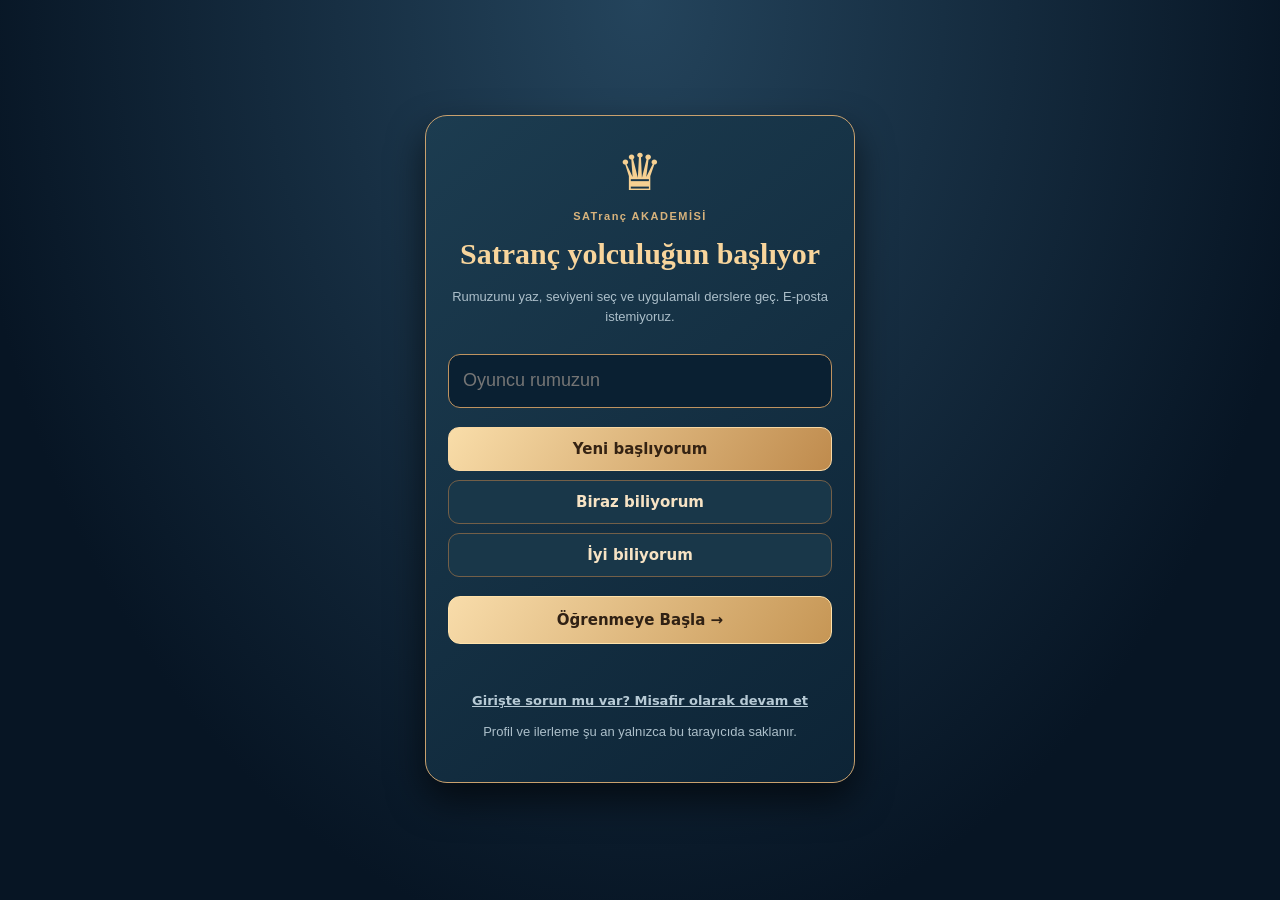
<file: satranc-akademisi-login/index.html>
<!doctype html>
<html lang="tr"><head><meta charset="UTF-8"><meta name="viewport" content="width=device-width,initial-scale=1,viewport-fit=cover">
<meta name="theme-color" content="#0a1b2b"><title>Satranç Akademisi · Giriş</title><style>
*{box-sizing:border-box}html,body{margin:0;min-height:100%;font-family:-apple-system,BlinkMacSystemFont,"Segoe UI",sans-serif;background:radial-gradient(ellipse at top,#24445c,#071524 75%);color:#ffe8bd}
body{min-height:100svh;display:grid;place-items:center;padding:calc(18px + env(safe-area-inset-top)) 17px calc(20px + env(safe-area-inset-bottom))}
.panel{width:min(430px,100%);background:linear-gradient(140deg,#1c3c50,#0d2436);border:1px solid #c9a16e;box-shadow:0 17px 36px #0009;border-radius:22px;padding:27px 22px;text-align:center}
.queen{font:51px Georgia,serif;color:#f6d092}.label{font-size:11px;font-weight:900;color:#d8b37c;letter-spacing:1.5px;margin-top:8px}
h1{font:700 30px/1.15 Georgia,serif;margin:15px 0;color:#f8d59c}
p{font-size:13px;line-height:1.55;color:#acbfca}
input{width:100%;height:54px;border-radius:12px;border:1px solid #bf9360;background:#0a2032;color:#fff1df;font-size:18px;padding:0 14px;outline:0;margin:14px 0 5px}
input:focus{box-shadow:0 0 0 2px #e9c48455}
.levels{display:grid;gap:9px;margin:14px 0 19px}
button{cursor:pointer;font:700 15px system-ui;-webkit-tap-highlight-color:transparent}
.level{border:1px solid #735f48;border-radius:11px;padding:12px 8px;color:#f7e3c4;background:#193749}
.level[aria-pressed="true"]{color:#352313;background:linear-gradient(125deg,#f9dda9,#bf8b4d);border-color:#f9d8a3}
.submit{width:100%;padding:14px;border:1px solid #ffe2aa;border-radius:12px;background:linear-gradient(125deg,#f8dcaa,#c69655);color:#302114}
.guest{display:block;width:100%;border:0;background:transparent;color:#b7cad5;margin-top:17px;font-size:13px;text-decoration:underline}
#error{font-size:13px;color:#ffaaa4;min-height:23px;margin:8px 0 0}
</style></head><body><main class="panel"><div class="queen">♛</div><div class="label">SATranç AKADEMİSİ</div><h1>Satranç yolculuğun başlıyor</h1><p>Rumuzunu yaz, seviyeni seç ve uygulamalı derslere geç. E-posta istemiyoruz.</p>
<form id="form" novalidate><input type="text" id="nick" aria-label="Rumuzun" placeholder="Oyuncu rumuzun" maxlength="20" autocomplete="nickname">
<div class="levels" role="group" aria-label="Satranç seviyen"><button type="button" class="level" aria-pressed="true" data-level="Yeni başlıyorum">Yeni başlıyorum</button>
<button type="button" class="level" aria-pressed="false" data-level="Biraz biliyorum">Biraz biliyorum</button>
<button type="button" class="level" aria-pressed="false" data-level="İyi biliyorum">İyi biliyorum</button></div>
<button class="submit" type="submit">Öğrenmeye Başla →</button><p id="error" role="alert"></p></form>
<button class="guest" type="button" id="guest">Girişte sorun mu var? Misafir olarak devam et</button>
<p>Profil ve ilerleme şu an yalnızca bu tarayıcıda saklanır.</p></main>
<script>
(function(){
"use strict";
const KEY="satranc-akademisi-v1", field=document.getElementById("nick"), err=document.getElementById("error");
let level="Yeni başlıyorum";
function readProfile(){try{return JSON.parse(localStorage.getItem(KEY)||"{}")||{}}catch(e){return {}}}
const current=readProfile();
if(typeof current.nick==="string"&&current.nick.trim().length>=3){location.replace("/uygulama");return}
if(typeof current.nick==="string")field.value=current.nick;
function storeAndGo(nick){
 const profile=Object.assign({nick:"",level, xp:0,done:[],puzzlesDone:[],streakDay:"",streak:0},readProfile());
 profile.nick=nick;profile.level=level;
 try{localStorage.setItem(KEY,JSON.stringify(profile))}catch(e){err.textContent="Tarayıcı depolama engellendi. Safari'de özel moddan çıkıp tekrar deneyebilirsin.";return}
 location.assign("/uygulama");
}
document.querySelectorAll("[data-level]").forEach(b=>b.addEventListener("click",()=>{
  level=b.getAttribute("data-level");
  document.querySelectorAll("[data-level]").forEach(el=>el.setAttribute("aria-pressed",String(el===b)));
  // Never redraw the input: keep the nickname while selecting a level.
  err.textContent="";
}));
field.addEventListener("input",()=>err.textContent="");
document.getElementById("form").addEventListener("submit",e=>{
 e.preventDefault();
 let nick=field.value.trim();
 if([...nick].length<3||[...nick].length>20){err.textContent="Rumuz 3–20 karakter olmalı.";field.focus();return}
 storeAndGo(nick);
});
document.getElementById("guest").addEventListener("click",()=>{
 const a=new Uint32Array(1);if(window.crypto?.getRandomValues)window.crypto.getRandomValues(a);
 storeAndGo("Misafir"+String(a[0]||Math.floor(Math.random()*999999)).slice(-6));
});
})();
</script></body></html>
</file>
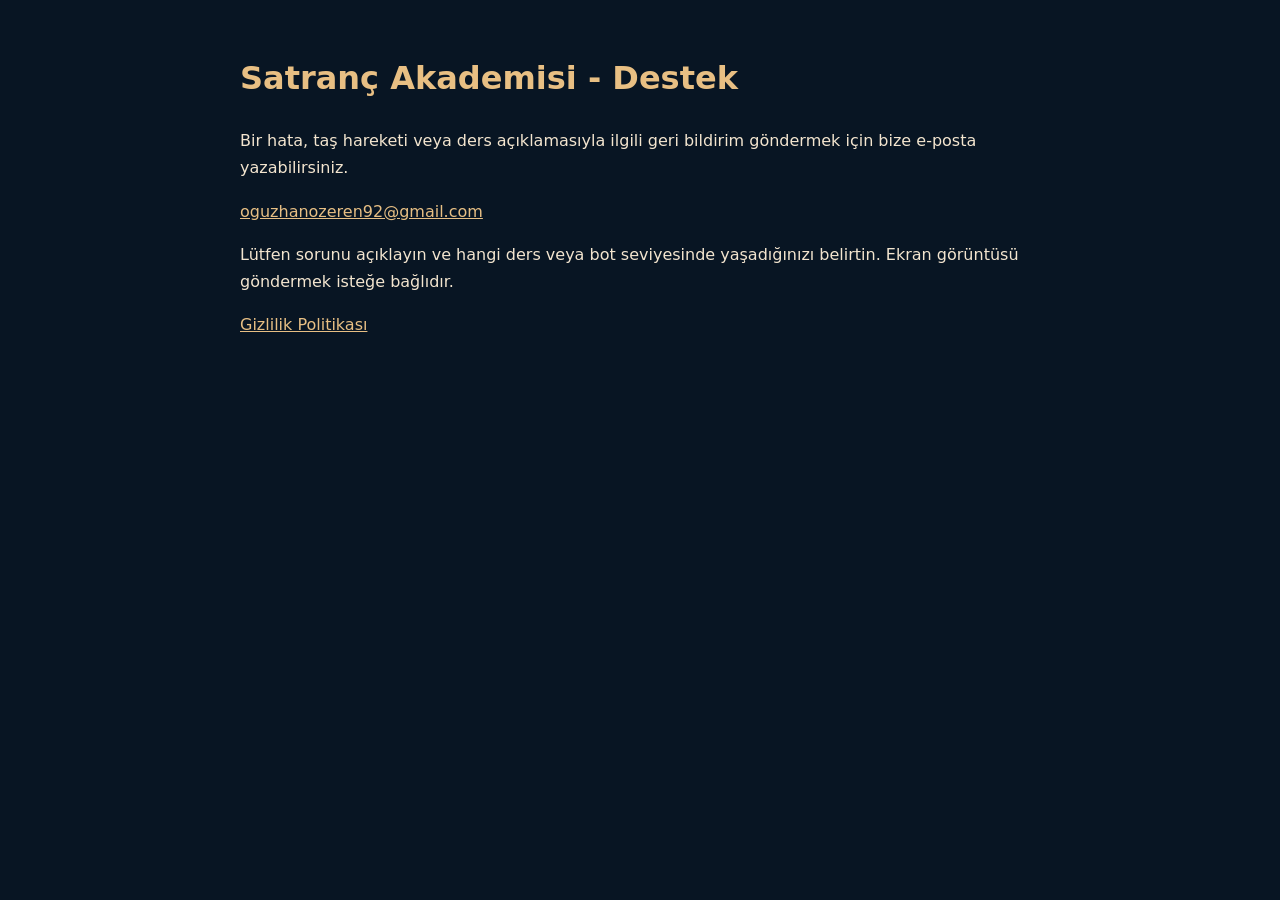
<file: satranc-akademisi-ios/public/destek.html>
<!doctype html><html lang="tr"><head><meta charset="utf-8"><meta name="viewport" content="width=device-width,initial-scale=1"><meta name="theme-color" content="#081523"><title>Satranç Akademisi - Destek</title><style>body{max-width:800px;margin:auto;padding:30px 18px;color:#f3e5cf;background:#081523;font:16px/1.7 system-ui}h1{color:#e8bf83}a{color:#e7bf84}</style></head><body><h1>Satranç Akademisi - Destek</h1><p>Bir hata, taş hareketi veya ders açıklamasıyla ilgili geri bildirim göndermek için bize e-posta yazabilirsiniz.</p><p><a href="mailto:oguzhanozeren92@gmail.com">oguzhanozeren92@gmail.com</a></p><p>Lütfen sorunu açıklayın ve hangi ders veya bot seviyesinde yaşadığınızı belirtin. Ekran görüntüsü göndermek isteğe bağlıdır.</p><p><a href="gizlilik.html">Gizlilik Politikası</a></p></body></html>
</file>
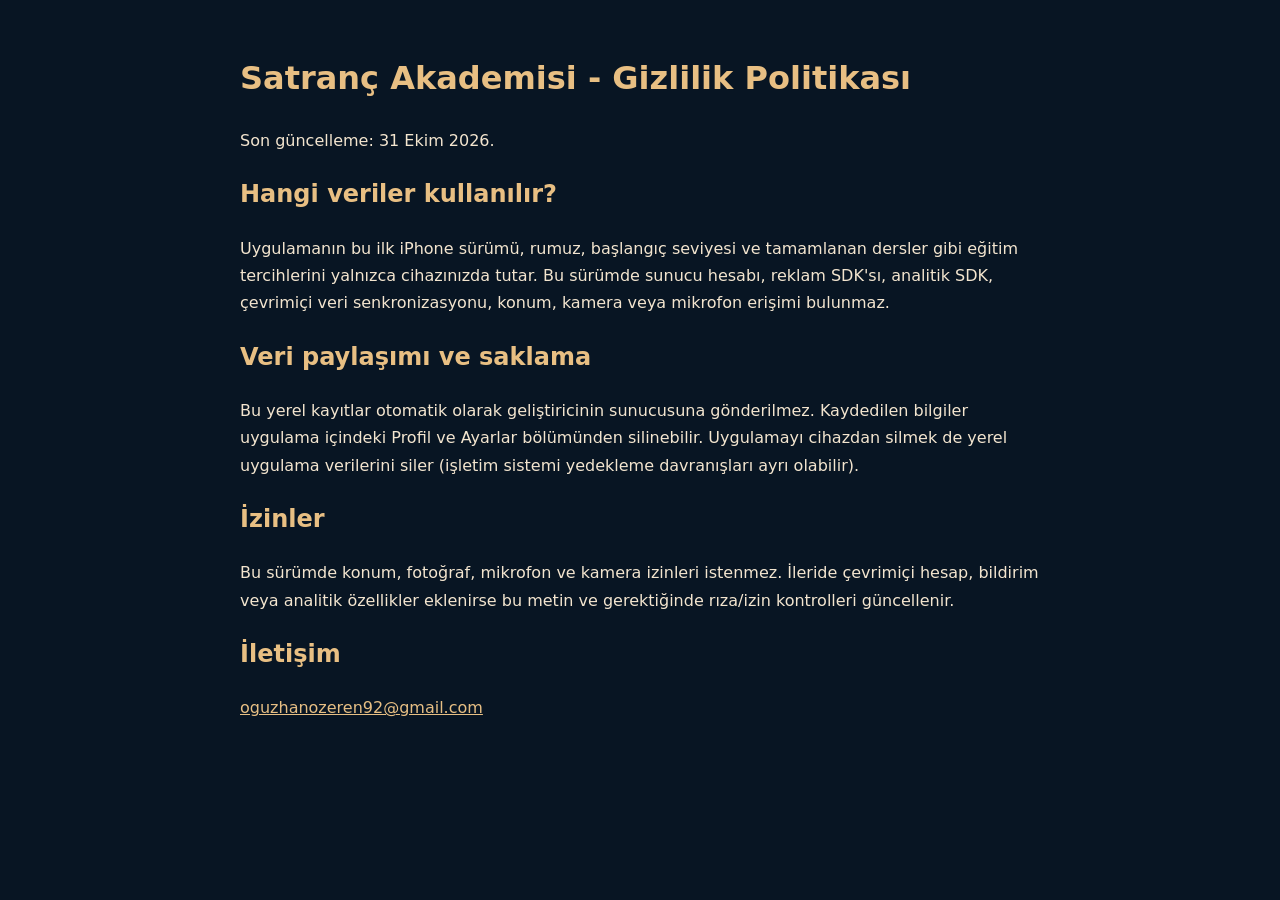
<file: satranc-akademisi-ios/public/gizlilik.html>
<!doctype html><html lang="tr"><head><meta charset="utf-8"><meta name="viewport" content="width=device-width, initial-scale=1"><meta name="theme-color" content="#081523"><title>Satranç Akademisi - Gizlilik Politikası</title><style>body{max-width:800px;margin:auto;padding:30px 18px;color:#f3e5cf;background:#081523;font:16px/1.7 system-ui}h1,h2{color:#e8bf83}a{color:#e7bf84}</style></head><body><h1>Satranç Akademisi - Gizlilik Politikası</h1><p>Son güncelleme: 31 Ekim 2026.</p><h2>Hangi veriler kullanılır?</h2><p>Uygulamanın bu ilk iPhone sürümü, rumuz, başlangıç seviyesi ve tamamlanan dersler gibi eğitim tercihlerini yalnızca cihazınızda tutar. Bu sürümde sunucu hesabı, reklam SDK'sı, analitik SDK, çevrimiçi veri senkronizasyonu, konum, kamera veya mikrofon erişimi bulunmaz.</p><h2>Veri paylaşımı ve saklama</h2><p>Bu yerel kayıtlar otomatik olarak geliştiricinin sunucusuna gönderilmez. Kaydedilen bilgiler uygulama içindeki Profil ve Ayarlar bölümünden silinebilir. Uygulamayı cihazdan silmek de yerel uygulama verilerini siler (işletim sistemi yedekleme davranışları ayrı olabilir).</p><h2>İzinler</h2><p>Bu sürümde konum, fotoğraf, mikrofon ve kamera izinleri istenmez. İleride çevrimiçi hesap, bildirim veya analitik özellikler eklenirse bu metin ve gerektiğinde rıza/izin kontrolleri güncellenir.</p><h2>İletişim</h2><p><a href="mailto:oguzhanozeren92@gmail.com">oguzhanozeren92@gmail.com</a></p></body></html>
</file>
